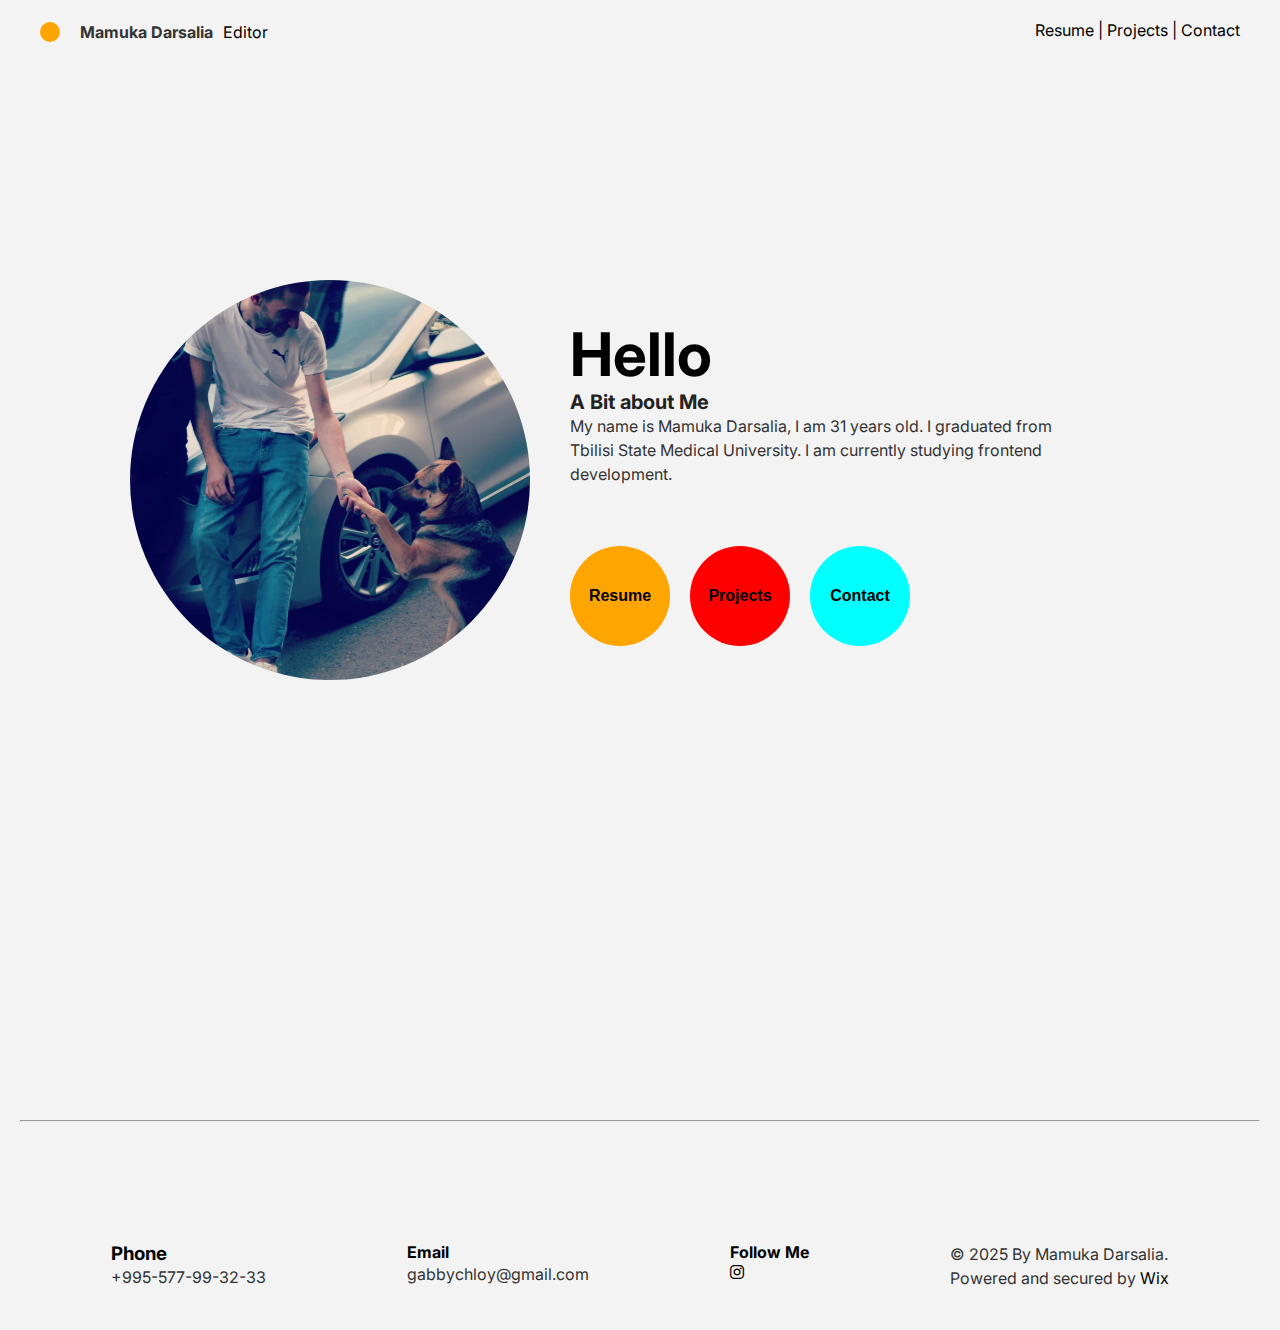
<file: index.html>
<!DOCTYPE html>
<html lang="en">
<head>
    <meta charset="UTF-8">
    <meta name="viewport" content="width=device-width, initial-scale=1.0">
    <link href="https://fonts.googleapis.com/css2?family=Inter:wght@400;600;700&display=swap" rel="stylesheet">
    <link rel="stylesheet" href="https://cdnjs.cloudflare.com/ajax/libs/font-awesome/6.7.2/css/all.min.css">
    <link rel="stylesheet" href="style.css">
    <title>CV</title>
</head>
<body>
    <header>
      <div class="headerdiv">
        <div class="yellowdiv"></div>
        <p>Mamuka Darsalia</p><span>Editor</span>
     </div>
       <div class="a">
        <a href="resume.html">Resume</a> |
        <a href="project.html">Projects</a> |
        <a href="contact.html">Contact</a>
      </div>
    </header>


  <main>
     <div class="parent">
        <div>
           <img src="IMG_0195-1.JPG" alt="meandchloy">
        </div>

            <div class="text">
     
             <div>
                 <h1>Hello</h1>
                 <h2>A Bit about Me</h2>
                 <p>My name is Mamuka Darsalia, I am 31 years old. I graduated from Tbilisi State Medical University. I am currently studying frontend development. </p>
             </div>

               <div class="buts">
                   <a href="resume.html"><button class="button res">Resume</button></a> 
                   <a href="project.html"><button class="button pro">Projects</button></a> 
                   <a href="contact.html"><button class="button cont">Contact</button></a>
               </div>
            </div>
      
      </div>
    
  </main>

  <hr class="main-footer-divider">

  <footer>
    <div>
     <h3>Phone</h3>
     <p>+995-577-99-32-33</p>
    </div>
                 <div>
                    <h4>Email</h4>
                    <p>gabbychloy@gmail.com</p>
                </div>

                                 <div>  
                                     <h4>Follow Me</h4>
                                     <a href="https://www.instagram.com/darsal1a?igsh=MTIzbXljaHkwbmQyMQ%3D%3D&utm_source=qr" target="_blank"><i class="fa-brands fa-instagram"></i></a>
                                     
                                    </div> 
                                       

                                    <div class="copyright">
                                        <p>© 2025 By Mamuka Darsalia.</p>
                                        <p>Powered and secured by <a href="https://www.wix.com/?utm_campaign=vir_created_with">Wix</a></p>
  </footer>
    
</body>
</html>
</file>
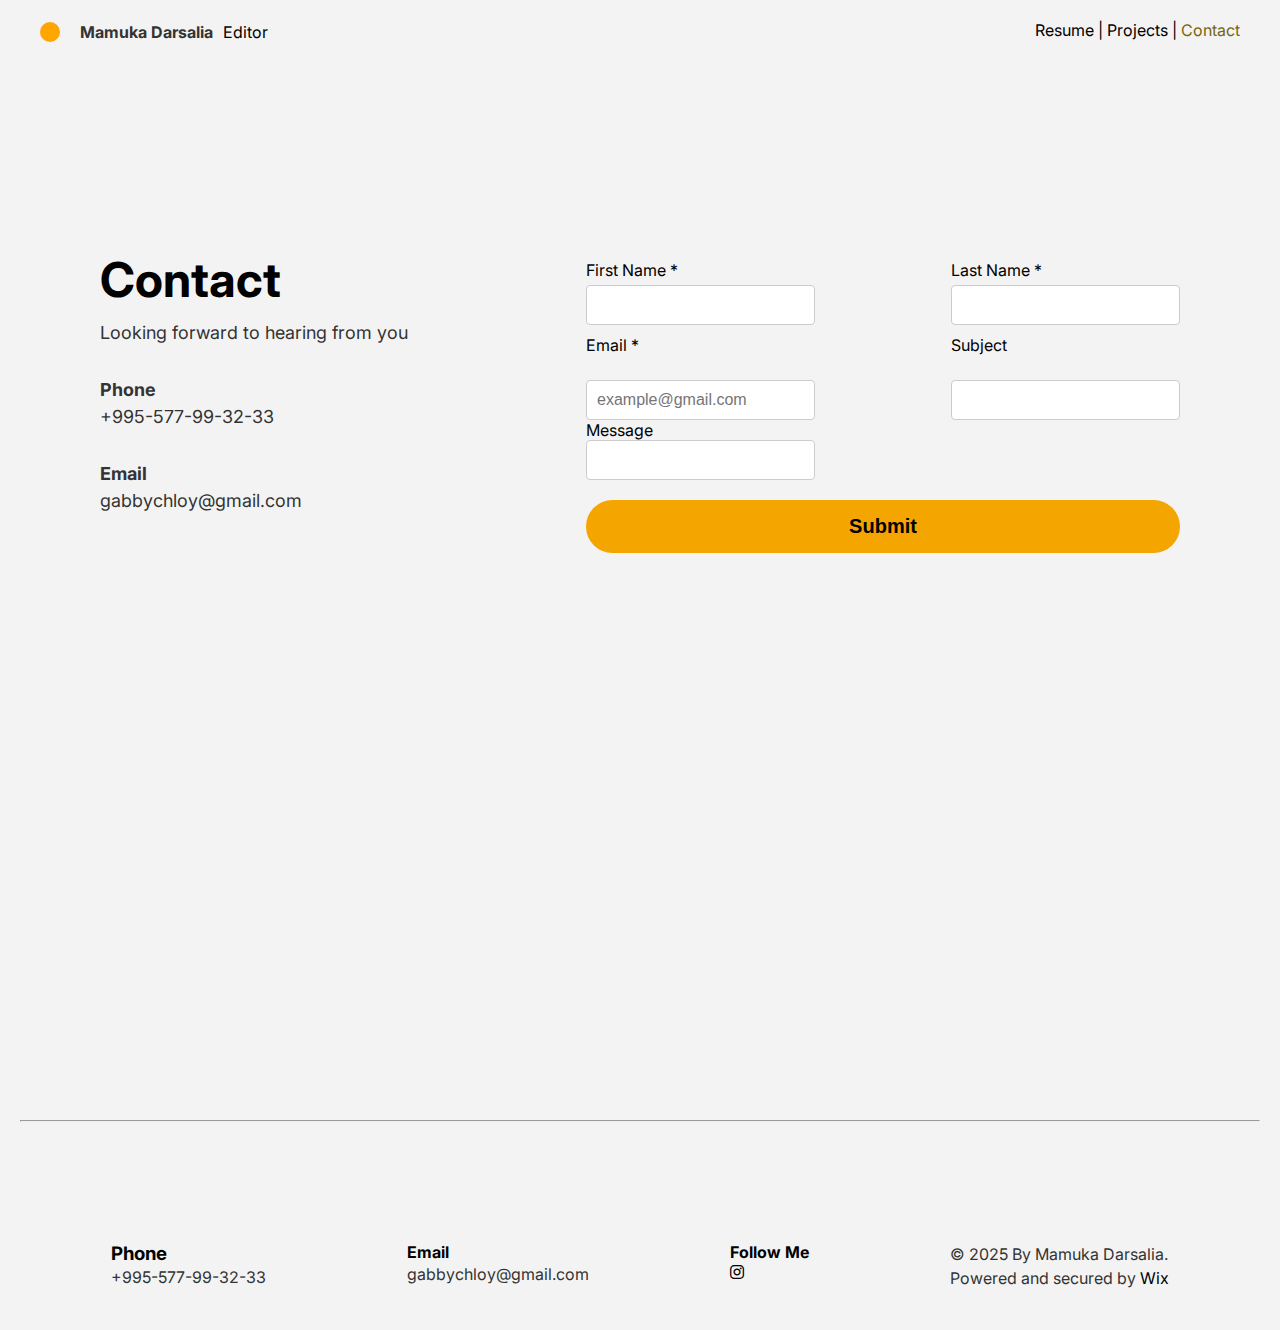
<file: contact.html>
<!DOCTYPE html>
<html lang="en">
<head>
    <meta charset="UTF-8">
    <meta name="viewport" content="width=device-width, initial-scale=1.0">
    <link rel="stylesheet" href="style.css">
    <link rel="stylesheet" href="">
    <link rel="stylesheet" href="https://cdnjs.cloudflare.com/ajax/libs/font-awesome/6.7.2/css/all.min.css">
    <link href="https://fonts.googleapis.com/css2?family=Inter:wght@400;600;700&display=swap" rel="stylesheet">
    <title>Contact</title>
</head>
<body>

    <header>
      <div class="headerdiv">
        <a href="index.html" class="logo">
          <div class="yellowdiv"></div>
          <p>Mamuka Darsalia</p>
        </a>
        <span>Editor</span>
      </div>
         <div class="a">
          <a href="resume.html">Resume</a> |
          <a href="project.html">Projects</a> |
          <a href="contact.html" class="active">Contact</a>
        </div>
      </header>

      <main>
        <div class="contact-info">
          <h1>Contact</h1>
          <p>Looking forward to hearing from you</p>
          <p><strong>Phone</strong><br>+995-577-99-32-33</p>
          <p><strong>Email</strong><br>gabbychloy@gmail.com</p>
        </div>
    
        <form class="contact-form" action="submit">
          <div class="form">
            <div>
              <label for="first">First Name *</label>
              <input type="text" id="first" name="first" placeholder="">
            </div>
            <div>
              <label for="last">Last Name *</label>
              <input type="text" id="last" name="last" placeholder="">
            </div>
          </div>
    
          <div class="email">
            <div>
              <label for="email">Email *</label><br>
              <input class="email" type="email" id="email" name="email" placeholder="example@gmail.com">
            </div>
            <div>
              <label for="subject">Subject</label><br>
              <input type="text" id="subject" name="subject">
            </div>
          </div>
    
          <label for="message">Message</label>
           <br>
           <input type="text" name="message" id="message" placeholder="">

    
          <button type="submit" class="submit-btn">Submit</button>
        </form>
      </main>

 
      <hr class="main-footer-divider">

        <footer>
            <div>
             <h3>Phone</h3>
             <p>+995-577-99-32-33</p>
            </div>
                         <div>
                            <h4>Email</h4>
                            <p>gabbychloy@gmail.com</p>
                        </div>
        
                                         <div>  
                                             <h4>Follow Me</h4>
                                             <a href="https://www.instagram.com/darsal1a?igsh=MTIzbXljaHkwbmQyMQ%3D%3D&utm_source=qr" target="_blank"><i class="fa-brands fa-instagram"></i></a>
                                             
                                            </div> 
                                               
        
                                            <div class="copyright">
                                                <p>© 2025 By Mamuka Darsalia.</p>
                                                <p>Powered and secured by <a href="https://www.wix.com/?utm_campaign=vir_created_with">Wix</a></p>
         </footer>
    
</body>
</html>
</file>
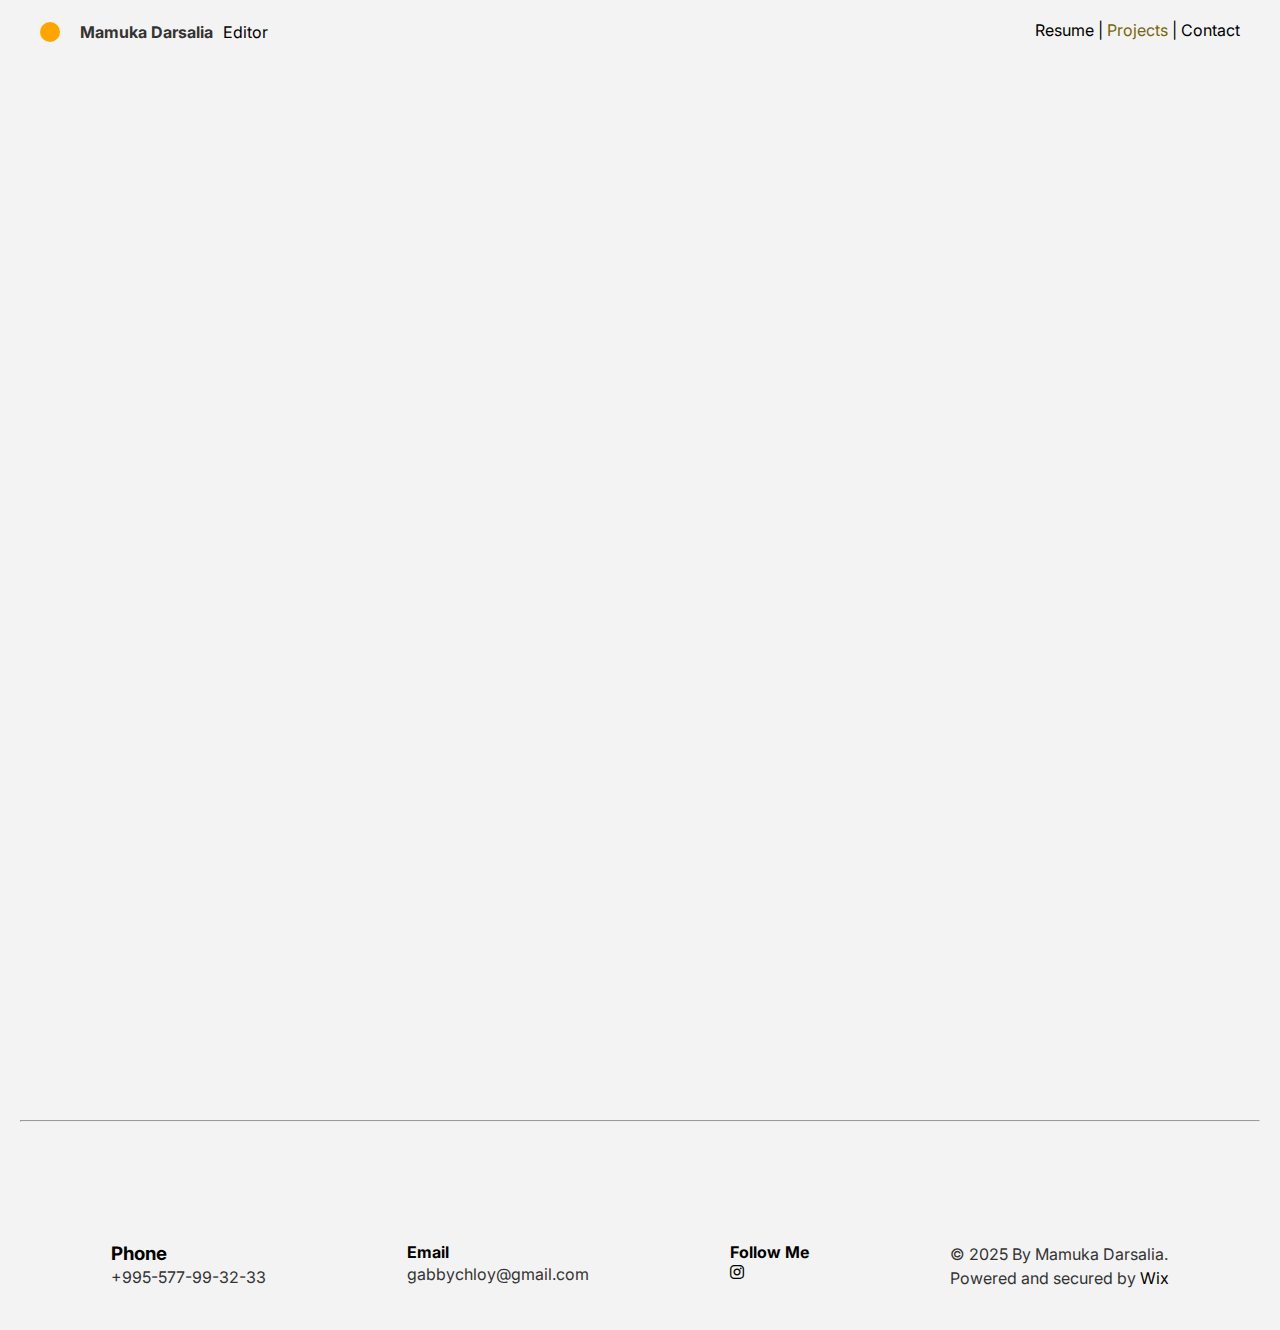
<file: project.html>
<!DOCTYPE html>
<html lang="en">
<head>
    <meta charset="UTF-8">
    <meta name="viewport" content="width=device-width, initial-scale=1.0">
    <link href="https://fonts.googleapis.com/css2?family=Inter:wght@400;600;700&display=swap" rel="stylesheet">
    <link rel="stylesheet" href="https://cdnjs.cloudflare.com/ajax/libs/font-awesome/6.7.2/css/all.min.css">
    <link rel="stylesheet" href="style.css">
    <title>Projects</title>
</head>
<body>
    <header>
      <div class="headerdiv">
        <a href="index.html" class="logo">
          <div class="yellowdiv"></div>
          <p>Mamuka Darsalia</p>
        </a>
        <span>Editor</span>
      </div>
       </div>
         <div class="a">
          <a href="resume.html">Resume</a> |
          <a href="project.html" class="active">Projects</a> |
          <a href="contact.html">Contact</a>
        </div>
      </header>

      <main>

      </main>

      <hr class="main-footer-divider">

      <footer>
        <div>
         <h3>Phone</h3>
         <p>+995-577-99-32-33</p>
        </div>
                     <div>
                        <h4>Email</h4>
                        <p>gabbychloy@gmail.com</p>
                    </div>
    
                                     <div>  
                                         <h4>Follow Me</h4>
                                         <a href="https://www.instagram.com/darsal1a?igsh=MTIzbXljaHkwbmQyMQ%3D%3D&utm_source=qr" target="_blank"><i class="fa-brands fa-instagram"></i></a>
                                         
                                        </div> 
                                           
    
                                        <div class="copyright">
                                            <p>© 2025 By Mamuka Darsalia.</p>
                                            <p>Powered and secured by <a href="https://www.wix.com/?utm_campaign=vir_created_with">Wix</a></p>
      </footer>


</body>
</html>
</file>
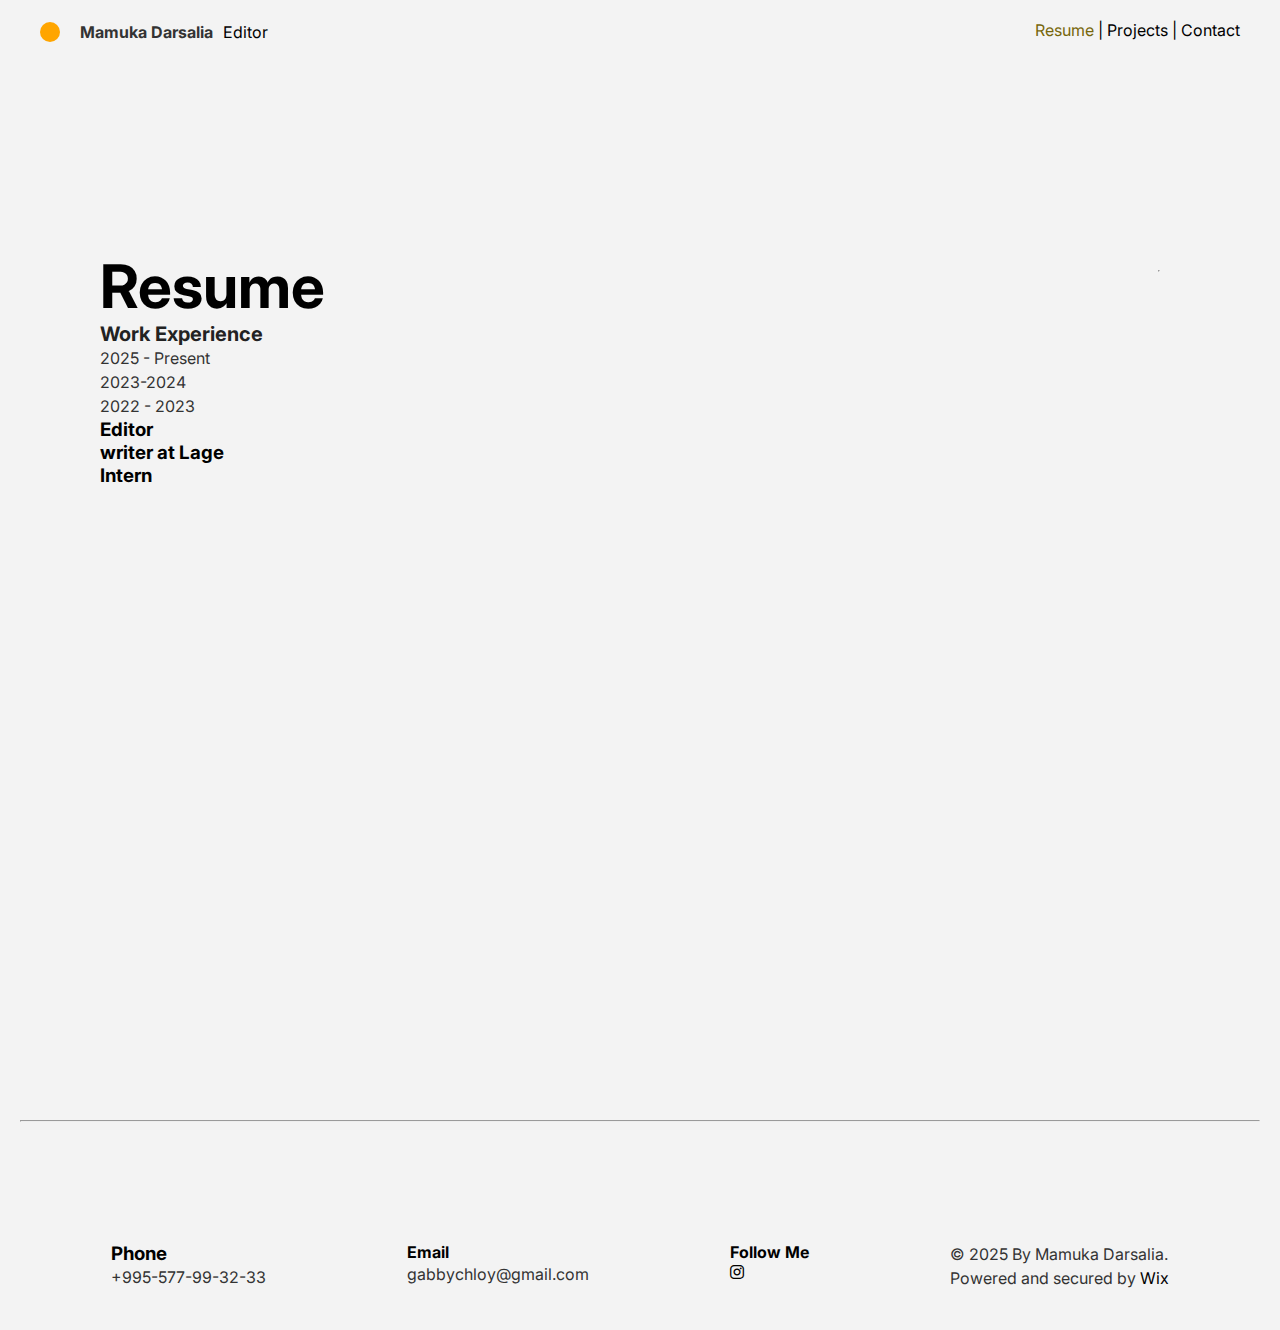
<file: resume.html>
<!DOCTYPE html>
<html lang="en">
<head>
    <meta charset="UTF-8">
    <meta name="viewport" content="width=device-width, initial-scale=1.0">
    <link href="https://fonts.googleapis.com/css2?family=Inter:wght@400;600;700&display=swap" rel="stylesheet">
    <link rel="stylesheet" href="https://cdnjs.cloudflare.com/ajax/libs/font-awesome/6.7.2/css/all.min.css">
    <link rel="stylesheet" href="style.css">
    <title>Resume</title>
</head>
<body>
    <header>
        <div class="headerdiv">
            <a href="index.html" class="logo">
              <div class="yellowdiv"></div>
              <p>Mamuka Darsalia</p>
            </a>
            <span>Editor</span>
          </div>
          
         <div class="a">
          <a href="resume.html" class="active">Resume</a> |
          <a href="project.html">Projects</a> |
          <a href="project.html">Contact</a>
        </div>
      </header>

      <main>
        <section class="main">
            <div class="title">
                <h1>Resume</h1>
                <h2>Work Experience</h2>
            </div>
         
            <div class="years">
                <p>2025 - Present</p>
                <p>2023-2024</p>
                <p>2022 - 2023</p>
            </div>
        </div>

            <div class="">
                <h3>Editor</h3>
                <p></p>        
                <h3>writer at Lage</h3>
                <p></p>  
                <h3>Intern</h3>
                <p></p>  
            </div>
        </section>

        <hr class="main-footer-divider">

      </main>

      <hr class="main-footer-divider">
  
      <footer>
        <div>
         <h3>Phone</h3>
         <p>+995-577-99-32-33</p>
        </div>
                     <div>
                        <h4>Email</h4>
                        <p>gabbychloy@gmail.com</p>
                    </div>
    
                                     <div>  
                                         <h4>Follow Me</h4>
                                         <a href="https://www.instagram.com/darsal1a?igsh=MTIzbXljaHkwbmQyMQ%3D%3D&utm_source=qr" target="_blank"><i class="fa-brands fa-instagram"></i></a>
                                         
                                        </div> 
                                           
    
                                        <div class="copyright">
                                            <p>© 2025 By Mamuka Darsalia.</p>
                                            <p>Powered and secured by <a href="https://www.wix.com/?utm_campaign=vir_created_with">Wix</a></p>
      </footer>
    
</body>
</html>
</file>
<file: style.css>
*{
    margin: 0;
    padding: 0;
    box-sizing: border-box;
}

body{
    font-family: 'Inter', sans-serif;
    background-color:#f3f3f3;
}

header{
    height: 200px;
    display: flex;
    justify-content: space-between;
    align-items:flex-start;
    padding: 20px 40px;

}


.headerdiv{
     display: flex;
     align-items: center;
     gap: 10px;
   
}

.logo{
  display: flex;
  align-items: center;
  text-decoration: none;
}


.yellowdiv{
    width: 20px;
    height: 20px;
    background-color: orange;
    border-radius: 50%;
    margin-right: 10px;
    cursor: pointer;
}

header p{
    font-weight:700;
    cursor: pointer;
}

a{
   text-decoration: none;
    color: black;
    gap: 10px
}

a:hover{
    color: rgb(119, 102, 10);
    text-decoration: none;

}

a.active{
  color: rgb(119, 102, 10); 
}

/* მთავარი გვერდი */

main {
  
    height: 100vh;
    display: flex;
    justify-content: center;
    align-items: center;
  }
  
  .parent {
    display: flex;
    justify-content: center;
    align-items: center;
    padding: 30px;
    gap: 40px;
    border-radius: 20px;
    
  }
  
  img {
    width: 400px;
    height: 400px;
    border-radius: 50%;
  }
  
  .text {
    display: flex;
    flex-direction: column;
    justify-content: space-between;
    gap: 20px;
    max-width: 500px;
  }
  
  h1 {
    font-size: 60px;
    color: #000000;
  }
  
  h2 {
    font-size: 20px;
    font-weight: bold;
    color: #222;
  }
  
  p {
    font-size: 16px;
    color: #333;
    line-height: 1.5;
  }
  
  .buts {
    display: flex;
    gap: 20px;
    margin-top: 20px;
  }
  
  .button {
    font-weight: 600;
    font-size: 16px;
    width: 100px;
    height: 100px;
    border-radius: 50%;
    cursor: pointer;
    border: none;
    color: black;
    
  }
  
  .button:hover {
    background-color: white;
    border: 1px solid black;
  }
  
  .res {
    background-color: orange;
  }
  
  .pro {
    background-color: red;
  }
  
  .cont {
    background-color: aqua;
  }

  footer{
    display: flex;
    justify-content: space-around;
    margin-top: 80px;
    padding: 40px;
    
    
  }

  hr{
    margin: 20px;
  }
  
   /* კონტაქტის გვერდი*/


  main {
    display: flex;
    justify-content: space-between;
    align-items: flex-start;
    padding: 50px 100px;
  
  }
  
  .contact-info {
    width: 40%;
  }
  
  .contact-info h1 {
    font-size: 48px;
    margin-bottom: 10px;
  }
  
  .contact-info p {
    margin: 10px 0 30px 0;
    font-size: 18px;
    color: #333;
  }
  
  .contact-info b {
    display: block;
    font-size: 20px;
    margin-top: 20px;
    margin-bottom: 5px;
  }
  
  .contact-info span {
    font-size: 18px;
    color: #333;
  }
  
  form {
    width: 55%;
  }
  
  .form, .email {
    display: flex;
    justify-content: space-between;
    gap: 20px;
  }
  
  .form div, .email div {
    display: flex;
    flex-direction: column;
  }
  
  input, text{
    padding: 10px;
    border: 1px solid #ccc;
    font-size: 16px;
    border-radius: 4px;
    resize: none;
  }
  
  text{
    width: 200px;
    height: 200px;
    margin-top: 5px;
  }
  
  label {
    margin: 10px 0 5px 0;
    font-size: 16px;
  }
  
  button {
    margin-top: 20px;
    padding: 15px;
    width: 100%;
    background-color: #f5a500;
    border: none;
    border-radius: 30px;
    font-size: 20px;
    font-weight: bold;
    color: black;
    cursor: pointer;
    transition: background-color 0.3s ease;
  }
  
  button:hover {
    background-color:rgb(194, 191, 191);
  }
</file>
